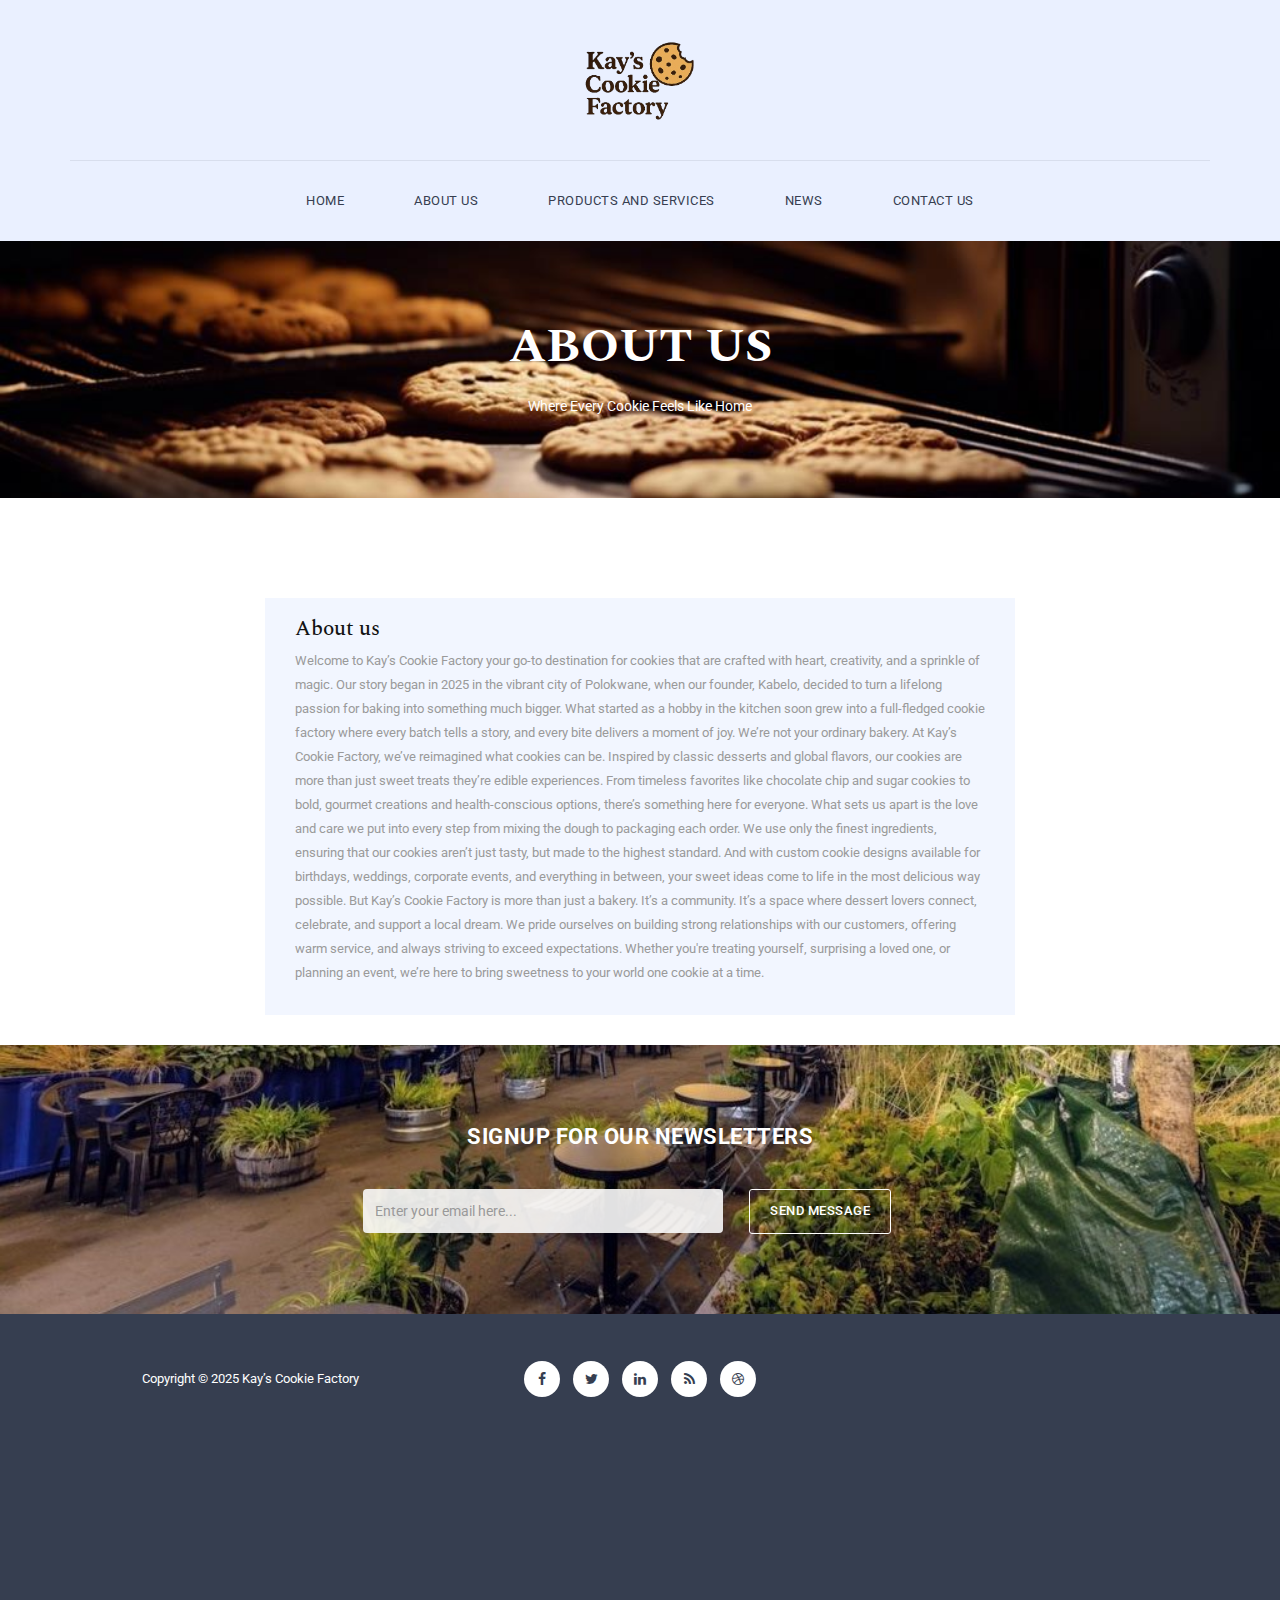
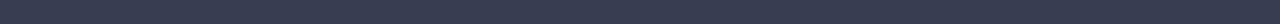
<file: blog.html>
<!DOCTYPE html>
<html>
    <head>
        <meta charset="utf-8">
        <meta http-equiv="X-UA-Compatible" content="IE=edge,chrome=1">

        <title>Kay's Cookie Factory - About uspage</title>
        <meta name="description" content="">
        <meta name="viewport" content="width=device-width, initial-scale=1">
        <link rel="icon" href="img/logo.png">

        <link rel="stylesheet" href="css/bootstrap.min.css">
        <link rel="stylesheet" href="css/bootstrap-theme.min.css">
        <link rel="stylesheet" href="css/fontAwesome.css">
        <link rel="stylesheet" href="css/hero-slider.css">
        <link rel="stylesheet" href="css/owl-carousel.css">
        <link rel="stylesheet" href="css/templatemo-style.css">

        <link href="https://fonts.googleapis.com/css?family=Spectral:200,200i,300,300i,400,400i,500,500i,600,600i,700,700i,800,800i" rel="stylesheet">
        <link href="https://fonts.googleapis.com/css?family=Roboto:100,300,400,500,700,900" rel="stylesheet">

        <script src="js/vendor/modernizr-2.8.3-respond-1.4.2.min.js"></script>
    </head>

<body>
    <div class="header">
        <div class="container">
            <a href="#" class="navbar-brand scroll-top"><img alt="" style="display: block;
  margin: auto;" src="img/logo.png" width="10%"></a>
            <nav class="navbar navbar-inverse" role="navigation">
                <div class="navbar-header">
                    <button type="button" id="nav-toggle" class="navbar-toggle" data-toggle="collapse" data-target="#main-nav">
                        <span class="sr-only">Toggle navigation</span>
                        <span class="icon-bar"></span>
                        <span class="icon-bar"></span>
                        <span class="icon-bar"></span>
                    </button>
                </div>
                <!--/.navbar-header-->
                <div id="main-nav" class="collapse navbar-collapse">
                    <ul class="nav navbar-nav">
                        <li><a href="index.html">Home</a></li>
                        <li><a href="blog.html">About Us</a></li>
                        <li><a href="menu.html">Products and services</a></li>
                        <li><a href="blog.html">News</a></li>
                        <li><a href="contact.html">Contact Us</a></li>
                    </ul>
                </div>
                <!--/.navbar-collapse-->
            </nav>
            <!--/.navbar-->
        </div>
        <!--/.container-->
    </div>
    <!--/.header-->



    <section class="page-heading">
        <div class="container">
            <div class="row">
                <div class="col-md-12">
                    <h1>About us</h1>
                    <p>Where Every Cookie Feels Like Home</p>
            </div>
        </div>
    </section>


    <section class="blog-page">
        <div class="container">
            <div class="row">
                <div class="col-md-8 col-md-offset-2">
                    <div class="blog-item">
                       
                        <div class="down-content">
                            <h4>About us</h4>
                            <p>Welcome to Kay’s Cookie Factory  your go-to destination for cookies that are crafted with heart, creativity, and a sprinkle of magic.

                                Our story began in 2025 in the vibrant city of Polokwane, when our founder, Kabelo, decided to turn a lifelong passion for baking into something much bigger. What started as a hobby in the kitchen soon grew into a full-fledged cookie factory where every batch tells a story, and every bite delivers a moment of joy.
                
                                We’re not your ordinary bakery. At Kay’s Cookie Factory, we’ve reimagined what cookies can be. Inspired by classic desserts and global flavors, our cookies are more than just sweet treats they’re edible experiences. From timeless favorites like chocolate chip and sugar cookies to bold, gourmet creations and health-conscious options, there’s something here for everyone.
                                
                                What sets us apart is the love and care we put into every step  from mixing the dough to packaging each order. We use only the finest ingredients, ensuring that our cookies aren’t just tasty, but made to the highest standard. And with custom cookie designs available for birthdays, weddings, corporate events, and everything in between, your sweet ideas come to life in the most delicious way possible.
                                
                                But Kay’s Cookie Factory is more than just a bakery. It’s a community. It’s a space where dessert lovers connect, celebrate, and support a local dream. We pride ourselves on building strong relationships with our customers, offering warm service, and always striving to exceed expectations.
                                
                                Whether you're treating yourself, surprising a loved one, or planning an event, we’re here to bring sweetness to your world  one cookie at a time.</p>
                           
                        </div>
                    </div>
                </div>
            </div>
        </div>
    </section>


    <section class="sign-up">
        <div class="container">
            <div class="row">
                <div class="col-md-12">
                    <div class="heading">
                        <h2>Signup for our newsletters</h2>
                    </div>
                </div>
            </div>
            <form id="contact" action="" method="get">
                <div class="row">
                    <div class="col-md-4 col-md-offset-3">
                        <fieldset>
                            <input name="email" type="text" class="form-control" id="email" placeholder="Enter your email here..." required="">
                        </fieldset>
                    </div>
                    <div class="col-md-2">
                        <fieldset>
                            <button type="submit" id="form-submit" class="btn">Send Message</button>
                        </fieldset>
                    </div>
                </div>
            </form>
        </div>
    </section>



    <footer>
        <div class="container">
            <div class="row">
                <div class="col-md-4">
                    <p>Copyright &copy; 2025 Kay’s Cookie Factory</p>
                </div>
                <div class="col-md-4">
                    <ul class="social-icons">
                        <li><a rel="nofollow" href=""><i class="fa fa-facebook"></i></a></li>
                        <li><a href="#"><i class="fa fa-twitter"></i></a></li>
                        <li><a href="#"><i class="fa fa-linkedin"></i></a></li>
                        <li><a href="#"><i class="fa fa-rss"></i></a></li>
                        <li><a href="#"><i class="fa fa-dribbble"></i></a></li>
                    </ul>
                </div>
                <div class="col-md-4">
                       <iframe src="https://docs.google.com/forms/d/e/1FAIpQLSct64QneLDU3y87Enqcw2jrSqnOJh7tBCk0doBxgH3IrqWo1Q/viewform?usp=sf_link" width="1000" height="250" frameborder="0" marginheight="0" marginwidth="0">Loading…</iframe>
        
                </div>
            </div>
        </div>
    </footer>


    <script src="https://ajax.googleapis.com/ajax/libs/jquery/1.11.2/jquery.min.js"></script>
    <script>window.jQuery || document.write('<script src="js/vendor/jquery-1.11.2.min.js"><\/script>')</script>

    <script src="js/vendor/bootstrap.min.js"></script>

    <script src="js/plugins.js"></script>
    <script src="js/main.js"></script>

    <script type="text/javascript">
    $(document).ready(function() {
        // navigation click actions 
        $('.scroll-link').on('click', function(event){
            event.preventDefault();
            var sectionID = $(this).attr("data-id");
            scrollToID('#' + sectionID, 750);
        });
        // scroll to top action
        $('.scroll-top').on('click', function(event) {
            event.preventDefault();
            $('html, body').animate({scrollTop:0}, 'slow');         
        });
        // mobile nav toggle
        $('#nav-toggle').on('click', function (event) {
            event.preventDefault();
            $('#main-nav').toggleClass("open");
        });
    });
    // scroll function
    function scrollToID(id, speed){
        var offSet = 0;
        var targetOffset = $(id).offset().top - offSet;
        var mainNav = $('#main-nav');
        $('html,body').animate({scrollTop:targetOffset}, speed);
        if (mainNav.hasClass("open")) {
            mainNav.css("height", "1px").removeClass("in").addClass("collapse");
            mainNav.removeClass("open");
        }
    }
    if (typeof console === "undefined") {
        console = {
            log: function() { }
        };
    }
    </script>
</body>
</html>
</file>
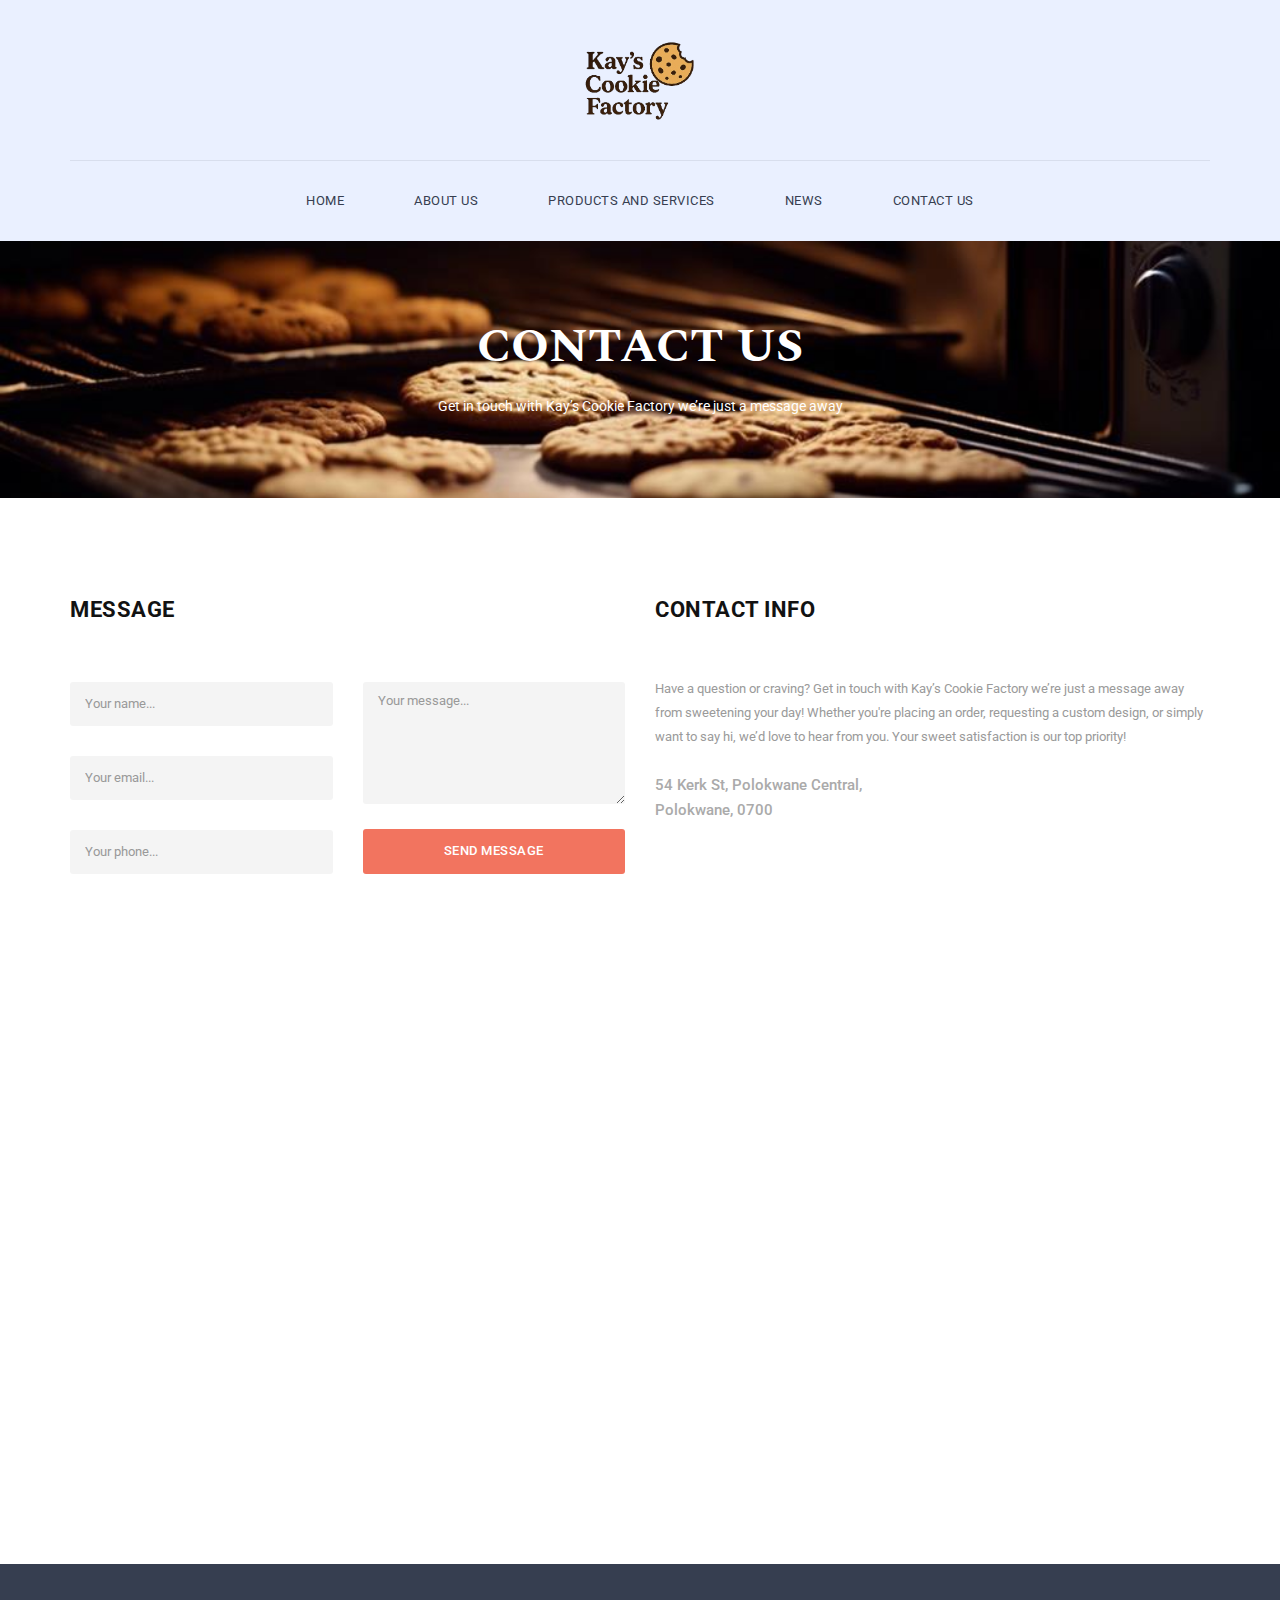
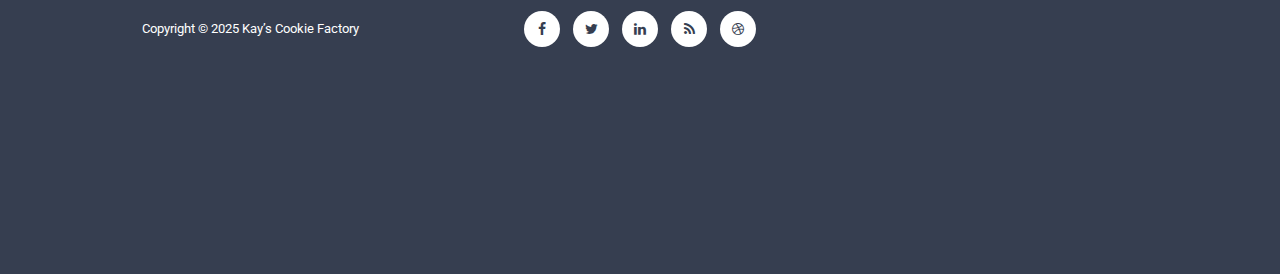
<file: contact.html>
<!DOCTYPE html>
<html>
    <head>
        <meta charset="utf-8">
        <meta http-equiv="X-UA-Compatible" content="IE=edge,chrome=1">

        <title>Kay’s Cookie Factory - Contact page</title>
        <meta name="description" content="">
        <meta name="viewport" content="width=device-width, initial-scale=1">
        <link rel="icon" href="img/logo.png">

        <link rel="stylesheet" href="css/bootstrap.min.css">
        <link rel="stylesheet" href="css/bootstrap-theme.min.css">
        <link rel="stylesheet" href="css/fontAwesome.css">
        <link rel="stylesheet" href="css/hero-slider.css">
        <link rel="stylesheet" href="css/owl-carousel.css">
        <link rel="stylesheet" href="css/templatemo-style.css">

        <link href="https://fonts.googleapis.com/css?family=Spectral:200,200i,300,300i,400,400i,500,500i,600,600i,700,700i,800,800i" rel="stylesheet">
        <link href="https://fonts.googleapis.com/css?family=Roboto:100,300,400,500,700,900" rel="stylesheet">

        <script src="js/vendor/modernizr-2.8.3-respond-1.4.2.min.js"></script>
    </head>

<body>
    <div class="header">
        <div class="container">
            <a href="#" class="navbar-brand scroll-top"><img alt="" style="display: block;
  margin: auto;" src="img/logo.png" width="10%"></a>
            <nav class="navbar navbar-inverse" role="navigation">
                <div class="navbar-header">
                    <button type="button" id="nav-toggle" class="navbar-toggle" data-toggle="collapse" data-target="#main-nav">
                        <span class="sr-only">Toggle navigation</span>
                        <span class="icon-bar"></span>
                        <span class="icon-bar"></span>
                        <span class="icon-bar"></span>
                    </button>
                </div>
                <!--/.navbar-header-->
                <div id="main-nav" class="collapse navbar-collapse">
                    <ul class="nav navbar-nav">
                        <li><a href="index.html">Home</a></li>
                        <li><a href="blog.html">About Us</a></li>
                        <li><a href="menu.html">Products and services</a></li>
                        <li><a href="blog.html">News</a></li>
                        <li><a href="contact.html">Contact Us</a></li>
                    </ul>
                </div>
                <!--/.navbar-collapse-->
            </nav>
            <!--/.navbar-->
        </div>
        <!--/.container-->
    </div>
    <!--/.header-->

    <section class="page-heading">
        <div class="container">
            <div class="row">
                <div class="col-md-12">
                    <h1>Contact Us</h1>
                    <p> Get in touch with Kay’s Cookie Factory we’re just a message away</p>
                </div>
            </div>
        </div>
    </section>



    <section class="contact-us">
        <div class="container">
            <div class="row">
                <div class="col-md-6">
                    <div class="section-heading">
                        <h2>Message</h2>
                    </div>
                    <form id="contact" action="" method="post">
                        <div class="row">
                            <div class="col-md-6">
                                <fieldset>
                                    <input name="name" type="text" class="form-control" id="name" placeholder="Your name..." required="">
                                </fieldset>
                                <fieldset>
                                    <input name="email" type="text" class="form-control" id="email" placeholder="Your email..." required="">
                                </fieldset>
                                <fieldset>
                                    <input name="phone" type="text" class="form-control" id="phone" placeholder="Your phone..." required="">
                                </fieldset>
                            </div>
                            <div class="col-md-6">
                                <fieldset>
                                    <textarea name="message" rows="6" class="form-control" id="message" placeholder="Your message..." required=""></textarea>
                                </fieldset>
                                <fieldset>
                                    <button type="submit" id="form-submit" class="btn">Send Message</button>
                                </fieldset>
                            </div>
                        </div>
                    </form>
                </div>
                <div class="col-md-6">
                    <div class="section-heading contact-info">
                        <h2>Contact Info</h2>
                        <p>Have a question or craving? Get in touch with Kay’s Cookie Factory we’re just a message away from sweetening your day! Whether you're placing an order, requesting a custom design, or simply want to say hi, we’d love to hear from you. Your sweet satisfaction is our top priority!<br><br><em>54 Kerk St, Polokwane Central, <br>Polokwane, 0700</em></p>
                    </div>
                </div>
            </div>
        </div>
    </section>



    <section class="map">
        <div class="container">
            <div class="row">
                <div class="col-md-12">
                    <div id="map">
                        <iframe  src="https://www.google.com/maps/embed?pb=!1m18!1m12!1m3!1d45212.53551011067!2d29.378190221679674!3d-23.91096299999998!2m3!1f0!2f0!3f0!3m2!1i1024!2i768!4f13.1!3m3!1m2!1s0x1ec6d827a6d3019f%3A0xac207bf46b6745c8!2sRosebank%20College%20Polokwane%20Campus!5e1!3m2!1sen!2sza!4v1750325057279!5m2!1sen!2sza" width="100%" height="500" frameborder="0" style="border:0" allowfullscreen></iframe>
                    </div>
                </div>
            </div>
        </div>
    </section>




    <footer>
        <div class="container">
            <div class="row">
                <div class="col-md-4">
                    <p>Copyright &copy; 2025 Kay’s Cookie Factory</p>
                </div>
                <div class="col-md-4">
                    <ul class="social-icons">
                        <li><a rel="nofollow" href=""><i class="fa fa-facebook"></i></a></li>
                        <li><a href="#"><i class="fa fa-twitter"></i></a></li>
                        <li><a href="#"><i class="fa fa-linkedin"></i></a></li>
                        <li><a href="#"><i class="fa fa-rss"></i></a></li>
                        <li><a href="#"><i class="fa fa-dribbble"></i></a></li>
                    </ul>
                </div>
                <div class="col-md-4">
                       <iframe src="https://docs.google.com/forms/d/e/1FAIpQLSct64QneLDU3y87Enqcw2jrSqnOJh7tBCk0doBxgH3IrqWo1Q/viewform?usp=sf_link" width="1000" height="250" frameborder="0" marginheight="0" marginwidth="0">Loading…</iframe>
        
                </div>
            </div>
        </div>
    </footer>


    <script src="https://ajax.googleapis.com/ajax/libs/jquery/1.11.2/jquery.min.js"></script>
    <script>window.jQuery || document.write('<script src="js/vendor/jquery-1.11.2.min.js"><\/script>')</script>

    <script src="js/vendor/bootstrap.min.js"></script>

    <script src="js/plugins.js"></script>
    <script src="js/main.js"></script>

    <script type="text/javascript">
    $(document).ready(function() {
        // navigation click actions 
        $('.scroll-link').on('click', function(event){
            event.preventDefault();
            var sectionID = $(this).attr("data-id");
            scrollToID('#' + sectionID, 750);
        });
        // scroll to top action
        $('.scroll-top').on('click', function(event) {
            event.preventDefault();
            $('html, body').animate({scrollTop:0}, 'slow');         
        });
        // mobile nav toggle
        $('#nav-toggle').on('click', function (event) {
            event.preventDefault();
            $('#main-nav').toggleClass("open");
        });
    });
    // scroll function
    function scrollToID(id, speed){
        var offSet = 0;
        var targetOffset = $(id).offset().top - offSet;
        var mainNav = $('#main-nav');
        $('html,body').animate({scrollTop:targetOffset}, speed);
        if (mainNav.hasClass("open")) {
            mainNav.css("height", "1px").removeClass("in").addClass("collapse");
            mainNav.removeClass("open");
        }
    }
    if (typeof console === "undefined") {
        console = {
            log: function() { }
        };
    }
    document.addEventListener("DOMContentLoaded", function () {
    const form = document.getElementById("contact");

    form.addEventListener("submit", function (e) {
     
        const name = document.getElementById("name").value.trim();
        const email = document.getElementById("email").value.trim();
        const phone = document.getElementById("phone").value.trim();
        const message = document.getElementById("message").value.trim();

     
        const emailPattern = /^[^\s@]+@[^\s@]+\.[^\s@]+$/;

  
        const phonePattern = /^[0-9]{10,10}$/;

     
        if (!name || !email || !phone || !message) {
            e.preventDefault();
            alert("Please fill in all fields.");
            return;
        }

        // Validate email format
        if (!emailPattern.test(email)) {
            e.preventDefault();
            alert("Please enter a valid email address.");
            return;
        }

        // Validate phone number format
        if (!phonePattern.test(phone)) {
            e.preventDefault();
            alert("Please enter a valid phone number (10 to 15 digits, numbers only).");
            return;
        }
    });
});
    </script>



</body>
</html>
</file>
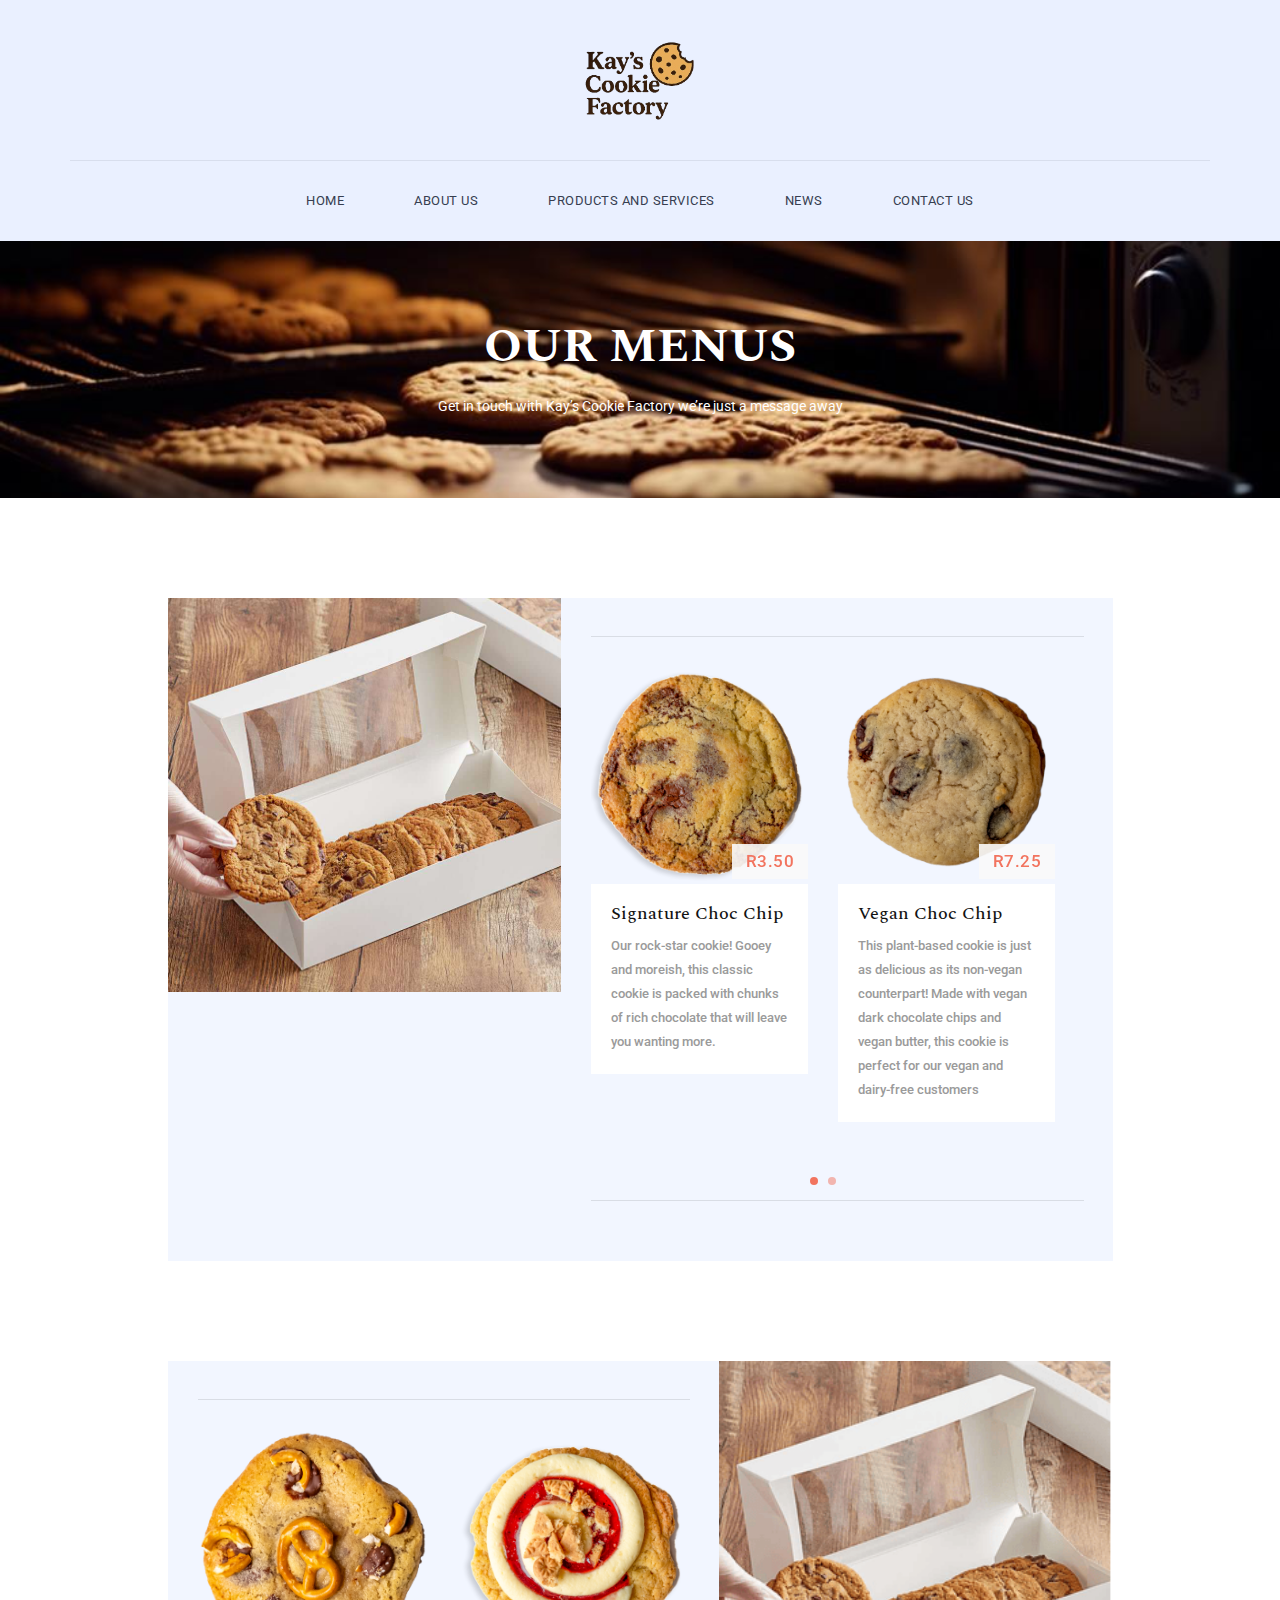
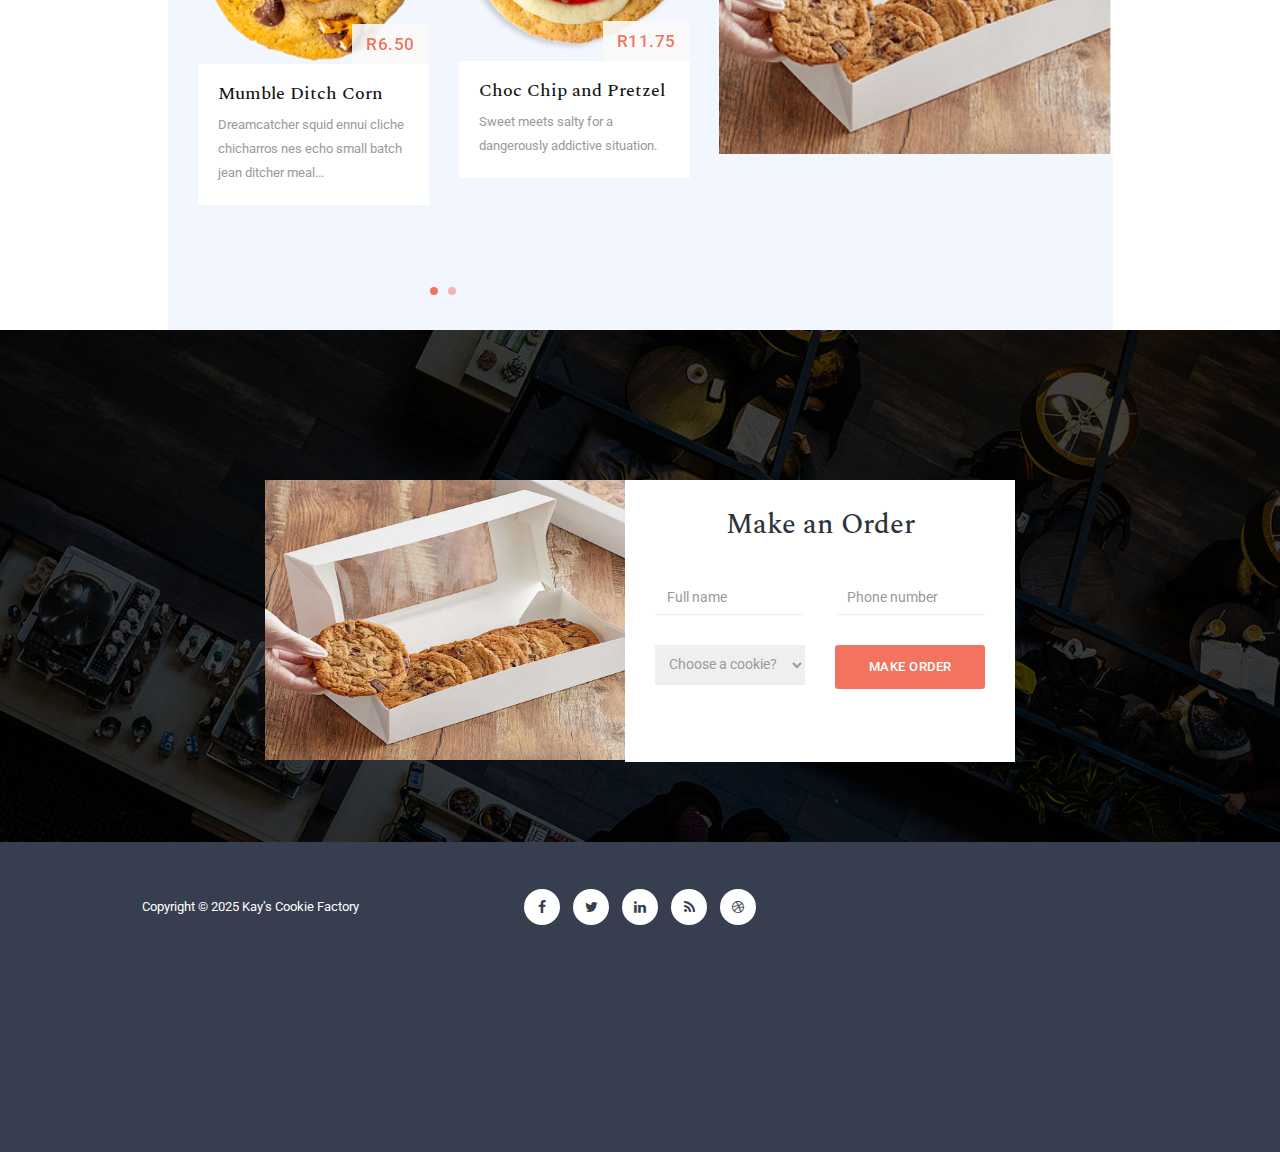
<file: menu.html>
<!DOCTYPE html>
<html>
    <head>
        <meta charset="utf-8">
        <meta http-equiv="X-UA-Compatible" content="IE=edge,chrome=1">

        <title>Kay's Cookie Factory- Our Menus</title>
        <meta name="description" content="">
        <meta name="viewport" content="width=device-width, initial-scale=1">
        <link rel="icon" href="img/logo.png">

        <link rel="stylesheet" href="css/bootstrap.min.css">
        <link rel="stylesheet" href="css/bootstrap-theme.min.css">
        <link rel="stylesheet" href="css/fontAwesome.css">
        <link rel="stylesheet" href="css/hero-slider.css">
        <link rel="stylesheet" href="css/owl-carousel.css">
        <link rel="stylesheet" href="css/templatemo-style.css">

        <link href="https://fonts.googleapis.com/css?family=Spectral:200,200i,300,300i,400,400i,500,500i,600,600i,700,700i,800,800i" rel="stylesheet">
        <link href="https://fonts.googleapis.com/css?family=Roboto:100,300,400,500,700,900" rel="stylesheet">

        <script src="js/vendor/modernizr-2.8.3-respond-1.4.2.min.js"></script>
    </head>

<body>
    <div class="header">
        <div class="container">
            <a href="#" class="navbar-brand scroll-top"><img alt="" style="display: block;
  margin: auto;" src="img/logo.png" width="10%"></a>
            <nav class="navbar navbar-inverse" role="navigation">
                <div class="navbar-header">
                    <button type="button" id="nav-toggle" class="navbar-toggle" data-toggle="collapse" data-target="#main-nav">
                        <span class="sr-only">Toggle navigation</span>
                        <span class="icon-bar"></span>
                        <span class="icon-bar"></span>
                        <span class="icon-bar"></span>
                    </button>
                </div>
                <!--/.navbar-header-->
                <div id="main-nav" class="collapse navbar-collapse">
                    <ul class="nav navbar-nav">
                        <li><a href="index.html">Home</a></li>
                        <li><a href="blog.html">About Us</a></li>
                        <li><a href="menu.html">Products and services</a></li>
                        <li><a href="blog.html">News</a></li>
                        <li><a href="contact.html">Contact Us</a></li>
                    </ul>
                </div>
                <!--/.navbar-collapse-->
            </nav>
            <!--/.navbar-->
        </div>
        <!--/.container-->
    </div>
    <!--/.header-->



    <section class="page-heading">
        <div class="container">
            <div class="row">
                <div class="col-md-12">
                    <h1>Our Menus</h1>
                    <p>Get in touch with Kay’s Cookie Factory we’re just a message away</p>
                </div>
            </div>
        </div>
    </section>



    <section class="breakfast-menu">
        <div class="container">
            <div class="row">
                <div class="col-md-10 col-md-offset-1">
                    <div class="breakfast-menu-content">
                        <div class="row">
                            <div class="col-md-5">
                                <div class="left-image">
                                    <img src="img/box.jpg" alt="Breakfast">
                                </div>
                            </div>
                            <div class="col-md-7">
                                <h2><h2>
                                <div id="owl-breakfast" class="owl-carousel owl-theme">
                                    <div class="item col-md-12">
                                        <div class="food-item">
                                            <img src="img/New Stock/1.png" alt="">
                                            <div class="price">R3.50</div>
                                            <div class="text-content">
                                                <h4>Signature Choc Chip</h4>
                                                <p>Our rock-star cookie! Gooey and moreish, this classic cookie is packed with chunks of rich chocolate that will leave you wanting more.</p>
                                            </div>
                                        </div>
                                    </div>
                                    <div class="item col-md-12">
                                        <div class="food-item">
                                            <img src="img/New Stock/2.png" alt="">
                                            <div class="price">R7.25</div>
                                            <div class="text-content">
                                                <h4>Vegan Choc Chip</h4>
                                                <p>This plant-based cookie is just as delicious as its non-vegan counterpart! Made with vegan dark chocolate chips and vegan butter, this cookie is perfect for our vegan and dairy-free customers</p>
                                            </div>
                                        </div>
                                    </div>
                                    <div class="item col-md-12">
                                        <div class="food-item">
                                            <img src="img/New Stock/3.png" alt="">
                                            <div class="price">R11.50</div>
                                            <div class="text-content">
                                                <h4>Sweetie PIE</h4>
                                                <p>Our Sweetie Pie cookie is a soft sugar cookie topped with fluffy meringue and dipped in smooth, rich chocolate – the ultimate sweetie pie treat.</p>
                                            </div>
                                        </div>
                                    </div>
                                </div>
                            </div>
                        </div>
                    </div>
                </div>
            </div>
        </div>
    </section>



    <section class="lunch-menu">
        <div class="container">
            <div class="row">
                <div class="col-md-10 col-md-offset-1">
                    <div class="lunch-menu-content">
                        <div class="row">
                            <div class="col-md-7">
                                <h2></h2>
                                <div id="owl-lunch" class="owl-carousel owl-theme">
                                    <div class="item col-md-12">
                                        <div class="food-item">
                                            <img src="img/New Stock/4.png" alt="">
                                            <div class="price">R6.50</div>
                                            <div class="text-content">
                                                <h4>Mumble Ditch Corn</h4>
                                                <p>Dreamcatcher squid ennui cliche chicharros nes echo  small batch jean ditcher meal...</p>
                                            </div>
                                        </div>
                                    </div>
                                    <div class="item col-md-12">
                                        <div class="food-item">
                                            <img src="img/New Stock/5.png" alt="">
                                            <div class="price">R11.75</div>
                                            <div class="text-content">
                                                <h4>Choc Chip and Pretzel</h4>
                                                <p>Sweet meets salty for a dangerously addictive situation.</p>
                                            </div>
                                        </div>
                                    </div>
                                    <div class="item col-md-12">
                                        <div class="food-item">
                                            <img src="img/New Stock/6.png" alt="">
                                            <div class="price">R16.50</div>
                                            <div class="text-content">
                                                <h4>Strawberry Cheesecake</h4>
                                                <p>The perfect balance of tangy cream cheese and sweet strawberries. The perfect balance of tart strawberries and sweet cheesecake.</p>
                                            </div>
                                        </div>
                                    </div>
                                </div>
                            </div>
                            <div class="col-md-5">
                                <div class="left-image">
                                    <img src="img/box.png" alt="">
                                </div>
                            </div>
                        </div>
                    </div>
                </div>
            </div>
        </div>
    </section>



    <section id="book-table">
        <div class="container">
            <div class="row">
                <div class="col-md-12">
                    <div class="heading">
                        <h2></h2>
                    </div>
                </div>
                <div class="col-md-4 col-md-offset-2 col-sm-12">
                    <div class="left-image">
                        <img src="img/box.jpg" height="280px" alt="" >
                    </div>
                </div>
                <div class="col-md-4 col-sm-12">
                    <div class="right-info">
                        <h4>Make an Order</h4>
                        <form id="form-submit" action="" method="get">
                            <div class="row">
                             
                                <div class="col-md-6">
                                    <fieldset>
                                        <input name="name" type="name" class="form-control" id="name" placeholder="Full name" required="">
                                    </fieldset> 
                                </div>
                            
                              
                                <div class="col-md-6">
                                    <fieldset>
                                        <input name="phone" type="phone" class="form-control" id="phone" placeholder="Phone number" required="">
                                    </fieldset>
                                </div>
                                <div class="col-md-6">
                                    <fieldset>
                                        <select required class="person" name='persons' onchange='this.form.()'>
                                            <option value="">Choose a cookie?</option>
                                            <option value="1-Person">Signature Choc Chip</option>
                                            <option value="2-Persons">Vegan Choc Chip</option>
                                            <option value="3-Persons">Sweetie PIE</option>
                                            <option value="4-Persons">Choc Chip and Pretzel</option>
                                            <option value="5-Persons">Strawberry Cheesecake</option>
                                            <option value="6-Persons">Raspberry Cream Pie</option>
                                            <option value="6-Persons">Other</option>
                                        </select>
                                    </fieldset>
                                </div>
                                <div class="col-md-6">
                                    <fieldset>
                                        <button type="submit" id="form-submit" class="btn">Make Order</button>
                                    </fieldset>
                                </div>
                            </div>
                        </form>
                    </div>
                </div>
            </div>
        </div>
    </section>



    <footer>
        <div class="container">
            <div class="row">
                <div class="col-md-4">
                    <p>Copyright &copy; 2025 Kay’s Cookie Factory</p>
                </div>
                <div class="col-md-4">
                    <ul class="social-icons">
                        <li><a rel="nofollow" href=""><i class="fa fa-facebook"></i></a></li>
                        <li><a href="#"><i class="fa fa-twitter"></i></a></li>
                        <li><a href="#"><i class="fa fa-linkedin"></i></a></li>
                        <li><a href="#"><i class="fa fa-rss"></i></a></li>
                        <li><a href="#"><i class="fa fa-dribbble"></i></a></li>
                    </ul>
                </div>
                <div class="col-md-4">
                       <iframe src="https://docs.google.com/forms/d/e/1FAIpQLSct64QneLDU3y87Enqcw2jrSqnOJh7tBCk0doBxgH3IrqWo1Q/viewform?usp=sf_link" width="1000" height="250" frameborder="0" marginheight="0" marginwidth="0">Loading…</iframe>
        
                </div>
            </div>
        </div>
    </footer>


    <script src="https://ajax.googleapis.com/ajax/libs/jquery/1.11.2/jquery.min.js"></script>
    <script>window.jQuery || document.write('<script src="js/vendor/jquery-1.11.2.min.js"><\/script>')</script>

    <script src="js/vendor/bootstrap.min.js"></script>

    <script src="js/plugins.js"></script>
    <script src="js/main.js"></script>

<!--    <script src="http://ajax.googleapis.com/ajax/libs/jquery/1.10.2/jquery.min.js" type="text/javascript"></script>	-->
    <script type="text/javascript">
    $(document).ready(function() {
        // navigation click actions 
        $('.scroll-link').on('click', function(event){
            event.preventDefault();
            var sectionID = $(this).attr("data-id");
            scrollToID('#' + sectionID, 750);
        });
        // scroll to top action
        $('.scroll-top').on('click', function(event) {
            event.preventDefault();
            $('html, body').animate({scrollTop:0}, 'slow');         
        });
        // mobile nav toggle
        $('#nav-toggle').on('click', function (event) {
            event.preventDefault();
            $('#main-nav').toggleClass("open");
        });
    });
    // scroll function
    function scrollToID(id, speed){
        var offSet = 0;
        var targetOffset = $(id).offset().top - offSet;
        var mainNav = $('#main-nav');
        $('html,body').animate({scrollTop:targetOffset}, speed);
        if (mainNav.hasClass("open")) {
            mainNav.css("height", "1px").removeClass("in").addClass("collapse");
            mainNav.removeClass("open");
        }
    }
    if (typeof console === "undefined") {
        console = {
            log: function() { }
        };
    }
    </script>
</body>
</html>
</file>
<file: css/hero-slider.css>
/* -------------------------------- 

Primary style

-------------------------------- */
*, *::after, *::before {
  -webkit-box-sizing: border-box;
  -moz-box-sizing: border-box;
  box-sizing: border-box;
}

html {
  font-size: 62.5%;
}

body {
  font-family: "Open Sans", sans-serif;
  color: #2c343b;
  background-color: #f2f2f2;
}

a {
  color: #d44457;
  text-decoration: none;
}

img {
  max-width: 100%;
}

/* -------------------------------- 

Main Components 

-------------------------------- */
.cd-header {
  position: absolute;
  z-index: 2;
  top: 0;
  left: 0;
  width: 100%;
  height: 50px;
  background-color: #21272c;
  -webkit-font-smoothing: antialiased;
  -moz-osx-font-smoothing: grayscale;
}
@media only screen and (min-width: 768px) {
  .cd-header {
    height: 70px;
    background-color: transparent;
  }
}

#cd-logo {
  float: left;
  margin: 13px 0 0 5%;
}
#cd-logo img {
  display: block;
}
@media only screen and (min-width: 768px) {
  #cd-logo {
    margin: 23px 0 0 5%;
  }
}

.cd-primary-nav {
  /* mobile first - navigation hidden by default, triggered by tap/click on navigation icon */
  float: right;
  margin-right: 5%;
  width: 44px;
  height: 100%;
}
.cd-primary-nav ul {
  position: absolute;
  top: 0;
  left: 0;
  width: 100%;
  -webkit-transform: translateY(-100%);
  -moz-transform: translateY(-100%);
  -ms-transform: translateY(-100%);
  -o-transform: translateY(-100%);
  transform: translateY(-100%);
}
.cd-primary-nav ul.is-visible {
  box-shadow: 0 3px 8px rgba(0, 0, 0, 0.2);
  -webkit-transform: translateY(50px);
  -moz-transform: translateY(50px);
  -ms-transform: translateY(50px);
  -o-transform: translateY(50px);
  transform: translateY(50px);
}
.cd-primary-nav a {
  display: block;
  height: 50px;
  line-height: 50px;
  padding-left: 5%;
  background: #21272c;
  border-top: 1px solid #333c44;
  color: #ffffff;
}
@media only screen and (min-width: 768px) {
  .cd-primary-nav {
    /* reset navigation values */
    width: auto;
    height: auto;
    background: none;
  }
  .cd-primary-nav ul {
    position: static;
    width: auto;
    -webkit-transform: translateY(0);
    -moz-transform: translateY(0);
    -ms-transform: translateY(0);
    -o-transform: translateY(0);
    transform: translateY(0);
    line-height: 70px;
  }
  .cd-primary-nav ul.is-visible {
    -webkit-transform: translateY(0);
    -moz-transform: translateY(0);
    -ms-transform: translateY(0);
    -o-transform: translateY(0);
    transform: translateY(0);
  }
  .cd-primary-nav li {
    display: inline-block;
    margin-left: 1em;
  }
  .cd-primary-nav a {
    display: inline-block;
    height: auto;
    font-weight: 600;
    line-height: normal;
    background: transparent;
    padding: .6em 1em;
    border-top: none;
  }
}

/* -------------------------------- 

Slider

-------------------------------- */
.cd-hero {
  position: relative;
  -webkit-font-smoothing: antialiased;
  -moz-osx-font-smoothing: grayscale;
}

.cd-hero-slider {
  position: relative;
  height: 360px;
  overflow: hidden;
}
.cd-hero-slider li {
  position: absolute;
  top: 0;
  left: 0;
  width: 100%;
  height: 100%;
  -webkit-transform: translateX(100%);
  -moz-transform: translateX(100%);
  -ms-transform: translateX(100%);
  -o-transform: translateX(100%);
  transform: translateX(100%);
}
.cd-hero-slider li.selected {
  /* this is the visible slide */
  position: relative;
  -webkit-transform: translateX(0);
  -moz-transform: translateX(0);
  -ms-transform: translateX(0);
  -o-transform: translateX(0);
  transform: translateX(0);
}
.cd-hero-slider li.move-left {
  /* slide hidden on the left */
  -webkit-transform: translateX(-100%);
  -moz-transform: translateX(-100%);
  -ms-transform: translateX(-100%);
  -o-transform: translateX(-100%);
  transform: translateX(-100%);
}
.cd-hero-slider li.is-moving, .cd-hero-slider li.selected {
  /* the is-moving class is assigned to the slide which is moving outside the viewport */
  -webkit-transition: -webkit-transform 0.5s;
  -moz-transition: -moz-transform 0.5s;
  transition: transform 0.5s;
}
@media only screen and (min-width: 768px) {
  .cd-hero-slider {
    height: 500px;
  }
}
@media only screen and (min-width: 1170px) {
  .cd-hero-slider {
    height: 680px;
  }
}

/* -------------------------------- 

Single slide style

-------------------------------- */
.cd-hero-slider li {
  background-position: center center;
  background-size: cover;
  background-repeat: no-repeat;
}
.cd-hero-slider li:first-of-type {
  background-image: url(../img/slide_01.jpg);
}
.cd-hero-slider li:nth-of-type(2) {
  background-image: url(../img/slide_02.jpg);
}
.cd-hero-slider li:nth-of-type(3) {
  background-image: url(../img/slide_03.jpg);
}
.cd-hero-slider .cd-full-width,
.cd-hero-slider .cd-half-width {
  position: absolute;
  width: 100%;
  height: 100%;
  z-index: 1;
  left: 0;
  top: 0;
  /* this padding is used to align the text */
  padding-top: 150px;
  text-align: center;
  /* Force Hardware Acceleration in WebKit */
  -webkit-backface-visibility: hidden;
  backface-visibility: hidden;
  -webkit-transform: translateZ(0);
  -moz-transform: translateZ(0);
  -ms-transform: translateZ(0);
  -o-transform: translateZ(0);
  transform: translateZ(0);
}
.cd-hero-slider .cd-img-container {
  /* hide image on mobile device */
  display: none;
}
.cd-hero-slider .cd-img-container img {
  position: absolute;
  left: 50%;
  top: 50%;
  bottom: auto;
  right: auto;
  -webkit-transform: translateX(-50%) translateY(-50%);
  -moz-transform: translateX(-50%) translateY(-50%);
  -ms-transform: translateX(-50%) translateY(-50%);
  -o-transform: translateX(-50%) translateY(-50%);
  transform: translateX(-50%) translateY(-50%);
}
.cd-hero-slider .cd-bg-video-wrapper {
  /* hide video on mobile device */
  display: none;
  position: absolute;
  top: 0;
  left: 0;
  width: 100%;
  height: 100%;
  overflow: hidden;
}
.cd-hero-slider .cd-bg-video-wrapper video {
  /* you won't see this element in the html, but it will be injected using js */
  display: block;
  min-height: 100%;
  min-width: 100%;
  max-width: none;
  height: auto;
  width: auto;
  position: absolute;
  left: 50%;
  top: 50%;
  bottom: auto;
  right: auto;
  -webkit-transform: translateX(-50%) translateY(-50%);
  -moz-transform: translateX(-50%) translateY(-50%);
  -ms-transform: translateX(-50%) translateY(-50%);
  -o-transform: translateX(-50%) translateY(-50%);
  transform: translateX(-50%) translateY(-50%);
}
.cd-hero-slider h2, .cd-hero-slider p {
  text-shadow: 0 1px 3px rgba(0, 0, 0, 0.1);
  line-height: 1.2;
  margin: 0 auto 14px;
  color: #ffffff;
  width: 90%;
  max-width: 400px;
}
.cd-hero-slider h2 {
  font-size: 2.4rem;
}
.cd-hero-slider p {
  font-size: 1.4rem;
  line-height: 1.4;
}
.cd-hero-slider .cd-btn {
  display: inline-block;
  padding: 1.2em 1.4em;
  margin-top: .8em;
  background-color: rgba(212, 68, 87, 0.9);
  font-size: 1.3rem;
  font-weight: 700;
  letter-spacing: 1px;
  color: #ffffff;
  text-transform: uppercase;
  box-shadow: 0 3px 6px rgba(0, 0, 0, 0.1);
  -webkit-transition: background-color 0.2s;
  -moz-transition: background-color 0.2s;
  transition: background-color 0.2s;
}
.cd-hero-slider .cd-btn.secondary {
  background-color: rgba(22, 26, 30, 0.8);
}
.cd-hero-slider .cd-btn:nth-of-type(2) {
  margin-left: 1em;
}
.no-touch .cd-hero-slider .cd-btn:hover {
  background-color: #d44457;
}
.no-touch .cd-hero-slider .cd-btn.secondary:hover {
  background-color: #161a1e;
}
@media only screen and (min-width: 768px) {
  .cd-hero-slider .cd-full-width,
  .cd-hero-slider .cd-half-width {
    padding-top: 200px;
  }
  .cd-hero-slider .cd-bg-video-wrapper {
    display: block;
  }
  .cd-hero-slider .cd-half-width {
    width: 45%;
  }
  .cd-hero-slider .cd-half-width:first-of-type {
    left: 5%;
  }
  .cd-hero-slider .cd-half-width:nth-of-type(2) {
    right: 5%;
    left: auto;
  }
  .cd-hero-slider .cd-img-container {
    display: block;
  }
  .cd-hero-slider h2, .cd-hero-slider p {
    max-width: 520px;
  }
  .cd-hero-slider h2 {
    font-size: 2.4em;
    font-weight: 300;
  }
  .cd-hero-slider .cd-btn {
    font-size: 1.4rem;
  }
}
@media only screen and (min-width: 1170px) {
  .cd-hero-slider .cd-full-width,
  .cd-hero-slider .cd-half-width {
    padding-top: 250px;
  }
  .cd-hero-slider h2, .cd-hero-slider p {
    margin-bottom: 20px;
  }
  .cd-hero-slider h2 {
    font-size: 3.2em;
  }
  .cd-hero-slider p {
    font-size: 1.6rem;
  }
}

/* -------------------------------- 

Single slide animation

-------------------------------- */
@media only screen and (min-width: 768px) {
  .cd-hero-slider .cd-half-width {
    opacity: 0;
    -webkit-transform: translateX(40px);
    -moz-transform: translateX(40px);
    -ms-transform: translateX(40px);
    -o-transform: translateX(40px);
    transform: translateX(40px);
  }
  .cd-hero-slider .move-left .cd-half-width {
    -webkit-transform: translateX(-40px);
    -moz-transform: translateX(-40px);
    -ms-transform: translateX(-40px);
    -o-transform: translateX(-40px);
    transform: translateX(-40px);
  }
  .cd-hero-slider .selected .cd-half-width {
    /* this is the visible slide */
    opacity: 1;
    -webkit-transform: translateX(0);
    -moz-transform: translateX(0);
    -ms-transform: translateX(0);
    -o-transform: translateX(0);
    transform: translateX(0);
  }
  .cd-hero-slider .is-moving .cd-half-width {
    /* this is the slide moving outside the viewport 
    wait for the end of the transition on the <li> parent before set opacity to 0 and translate to 40px/-40px */
    -webkit-transition: opacity 0s 0.5s, -webkit-transform 0s 0.5s;
    -moz-transition: opacity 0s 0.5s, -moz-transform 0s 0.5s;
    transition: opacity 0s 0.5s, transform 0s 0.5s;
  }
  .cd-hero-slider li.selected.from-left .cd-half-width:nth-of-type(2),
  .cd-hero-slider li.selected.from-right .cd-half-width:first-of-type {
    /* this is the selected slide - different animation if it's entering from left or right */
    -webkit-transition: opacity 0.4s 0.2s, -webkit-transform 0.5s 0.2s;
    -moz-transition: opacity 0.4s 0.2s, -moz-transform 0.5s 0.2s;
    transition: opacity 0.4s 0.2s, transform 0.5s 0.2s;
  }
  .cd-hero-slider li.selected.from-left .cd-half-width:first-of-type,
  .cd-hero-slider li.selected.from-right .cd-half-width:nth-of-type(2) {
    /* this is the selected slide - different animation if it's entering from left or right */
    -webkit-transition: opacity 0.4s 0.4s, -webkit-transform 0.5s 0.4s;
    -moz-transition: opacity 0.4s 0.4s, -moz-transform 0.5s 0.4s;
    transition: opacity 0.4s 0.4s, transform 0.5s 0.4s;
  }
  .cd-hero-slider .cd-full-width h2,
  .cd-hero-slider .cd-full-width p,
  .cd-hero-slider .cd-full-width .cd-btn {
    opacity: 0;
    -webkit-transform: translateX(100px);
    -moz-transform: translateX(100px);
    -ms-transform: translateX(100px);
    -o-transform: translateX(100px);
    transform: translateX(100px);
  }
  .cd-hero-slider .move-left .cd-full-width h2,
  .cd-hero-slider .move-left .cd-full-width p,
  .cd-hero-slider .move-left .cd-full-width .cd-btn {
    opacity: 0;
    -webkit-transform: translateX(-100px);
    -moz-transform: translateX(-100px);
    -ms-transform: translateX(-100px);
    -o-transform: translateX(-100px);
    transform: translateX(-100px);
  }
  .cd-hero-slider .selected .cd-full-width h2,
  .cd-hero-slider .selected .cd-full-width p,
  .cd-hero-slider .selected .cd-full-width .cd-btn {
    /* this is the visible slide */
    opacity: 1;
    -webkit-transform: translateX(0);
    -moz-transform: translateX(0);
    -ms-transform: translateX(0);
    -o-transform: translateX(0);
    transform: translateX(0);
  }
  .cd-hero-slider li.is-moving .cd-full-width h2,
  .cd-hero-slider li.is-moving .cd-full-width p,
  .cd-hero-slider li.is-moving .cd-full-width .cd-btn {
    /* this is the slide moving outside the viewport 
    wait for the end of the transition on the li parent before set opacity to 0 and translate to 100px/-100px */
    -webkit-transition: opacity 0s 0.5s, -webkit-transform 0s 0.5s;
    -moz-transition: opacity 0s 0.5s, -moz-transform 0s 0.5s;
    transition: opacity 0s 0.5s, transform 0s 0.5s;
  }
  .cd-hero-slider li.selected h2 {
    -webkit-transition: opacity 0.4s 0.2s, -webkit-transform 0.5s 0.2s;
    -moz-transition: opacity 0.4s 0.2s, -moz-transform 0.5s 0.2s;
    transition: opacity 0.4s 0.2s, transform 0.5s 0.2s;
  }
  .cd-hero-slider li.selected p {
    -webkit-transition: opacity 0.4s 0.3s, -webkit-transform 0.5s 0.3s;
    -moz-transition: opacity 0.4s 0.3s, -moz-transform 0.5s 0.3s;
    transition: opacity 0.4s 0.3s, transform 0.5s 0.3s;
  }
  .cd-hero-slider li.selected .cd-btn {
    -webkit-transition: opacity 0.4s 0.4s, -webkit-transform 0.5s 0.4s, background-color 0.2s 0s;
    -moz-transition: opacity 0.4s 0.4s, -moz-transform 0.5s 0.4s, background-color 0.2s 0s;
    transition: opacity 0.4s 0.4s, transform 0.5s 0.4s, background-color 0.2s 0s;
  }
}
/* -------------------------------- 

Slider navigation

-------------------------------- */
.cd-slider-nav {
  display: none;
  position: absolute;
  width: 100%;
  bottom: 0;
  z-index: 2;
  text-align: center;
  height: 55px;
  background-color: rgba(0, 1, 1, 0.5);
}
.cd-slider-nav nav, .cd-slider-nav ul, .cd-slider-nav li, .cd-slider-nav a {
  height: 100%;
}
.cd-slider-nav nav {
  display: inline-block;
  position: relative;
}
.cd-slider-nav .cd-marker {
  position: absolute;
  bottom: 0;
  left: 0;
  width: 60px;
  height: 100%;
  color: #d44457;
  background-color: #ffffff;
  box-shadow: inset 0 2px 0 currentColor;
  -webkit-transition: -webkit-transform 0.2s, box-shadow 0.2s;
  -moz-transition: -moz-transform 0.2s, box-shadow 0.2s;
  transition: transform 0.2s, box-shadow 0.2s;
}
.cd-slider-nav .cd-marker.item-2 {
  -webkit-transform: translateX(100%);
  -moz-transform: translateX(100%);
  -ms-transform: translateX(100%);
  -o-transform: translateX(100%);
  transform: translateX(100%);
}
.cd-slider-nav .cd-marker.item-3 {
  -webkit-transform: translateX(200%);
  -moz-transform: translateX(200%);
  -ms-transform: translateX(200%);
  -o-transform: translateX(200%);
  transform: translateX(200%);
}
.cd-slider-nav .cd-marker.item-4 {
  -webkit-transform: translateX(300%);
  -moz-transform: translateX(300%);
  -ms-transform: translateX(300%);
  -o-transform: translateX(300%);
  transform: translateX(300%);
}
.cd-slider-nav .cd-marker.item-5 {
  -webkit-transform: translateX(400%);
  -moz-transform: translateX(400%);
  -ms-transform: translateX(400%);
  -o-transform: translateX(400%);
  transform: translateX(400%);
}
.cd-slider-nav ul::after {
  clear: both;
  content: "";
  display: table;
}
.cd-slider-nav li {
  display: inline-block;
  width: 60px;
  float: left;
}
.cd-slider-nav li.selected a {
  color: #2c343b;
}
.no-touch .cd-slider-nav li.selected a:hover {
  background-color: transparent;
}
.cd-slider-nav a {
  display: block;
  position: relative;
  padding-top: 35px;
  font-size: 1rem;
  font-weight: 700;
  color: #a8b4be;
  -webkit-transition: background-color 0.2s;
  -moz-transition: background-color 0.2s;
  transition: background-color 0.2s;
}
.cd-slider-nav a::before {
  content: '';
  position: absolute;
  width: 24px;
  height: 24px;
  top: 8px;
  left: 50%;
  right: auto;
  -webkit-transform: translateX(-50%);
  -moz-transform: translateX(-50%);
  -ms-transform: translateX(-50%);
  -o-transform: translateX(-50%);
  transform: translateX(-50%);
}
.no-touch .cd-slider-nav a:hover {
  background-color: rgba(0, 1, 1, 0.5);
}
.cd-slider-nav li:first-of-type a::before {
  background-position: 0 0;
}
.cd-slider-nav li.selected:first-of-type a::before {
  background-position: 0 -24px;
}
.cd-slider-nav li:nth-of-type(2) a::before {
  background-position: -24px 0;
}
.cd-slider-nav li.selected:nth-of-type(2) a::before {
  background-position: -24px -24px;
}
.cd-slider-nav li:nth-of-type(3) a::before {
  background-position: -48px 0;
}
.cd-slider-nav li.selected:nth-of-type(3) a::before {
  background-position: -48px -24px;
}
.cd-slider-nav li:nth-of-type(4) a::before {
  background-position: -72px 0;
}
.cd-slider-nav li.selected:nth-of-type(4) a::before {
  background-position: -72px -24px;
}
.cd-slider-nav li:nth-of-type(5) a::before {
  background-position: -96px 0;
}
.cd-slider-nav li.selected:nth-of-type(5) a::before {
  background-position: -96px -24px;
}
@media only screen and (min-width: 768px) {
  .cd-slider-nav {
    height: 80px;
  }
  .cd-slider-nav .cd-marker,
  .cd-slider-nav li {
    width: 95px;
  }
  .cd-slider-nav a {
    padding-top: 48px;
    font-size: 1.1rem;
    text-transform: uppercase;
  }
  .cd-slider-nav a::before {
    top: 18px;
  }
}

/* -------------------------------- 

Main content

-------------------------------- */
.cd-main-content {
  width: 90%;
  max-width: 768px;
  margin: 0 auto;
  padding: 2em 0;
}
.cd-main-content p {
  font-size: 1.4rem;
  line-height: 1.8;
  color: #999999;
  margin: 2em 0;
}
@media only screen and (min-width: 1170px) {
  .cd-main-content {
    padding: 3em 0;
  }
  .cd-main-content p {
    font-size: 1.6rem;
  }
}

/* -------------------------------- 

Javascript disabled

-------------------------------- */
.no-js .cd-hero-slider li {
  display: none;
}
.no-js .cd-hero-slider li.selected {
  display: block;
}

.no-js .cd-slider-nav {
  display: none;
}
</file>
<file: css/owl-carousel.css>
/* 
 *  Core Owl Carousel CSS File
 *  v1.3.3
 */

/* clearfix */
.owl-carousel .owl-wrapper:after {
  content: ".";
  display: block;
  clear: both;
  visibility: hidden;
  line-height: 0;
  height: 0;
}
/* display none until init */
.owl-carousel{
  display: none;
  position: relative;
  width: 100%;
  -ms-touch-action: pan-y;
}
.owl-carousel .owl-wrapper{
  display: none;
  position: relative;
  -webkit-transform: translate3d(0px, 0px, 0px);
}
.owl-carousel .owl-wrapper-outer{
  overflow: hidden;
  position: relative;
  width: 100%;
}
.owl-carousel .owl-wrapper-outer.autoHeight{
  -webkit-transition: height 500ms ease-in-out;
  -moz-transition: height 500ms ease-in-out;
  -ms-transition: height 500ms ease-in-out;
  -o-transition: height 500ms ease-in-out;
  transition: height 500ms ease-in-out;
}
  
.owl-carousel .owl-item{
  float: left;
}

.owl-controls {
  @media (max-width: @screen-sm-max) {
    top: -120px;
  }
  top: -200px;
  width: 100%;
  text-align: center;
  display: inline-block;
}

.owl-controls a {
  color: #336699;
}

.owl-controls a:hover {
  color: #336699;
}

.owl-controls .bg-prev {
  position: absolute;
  z-index: 1;
  width: 50px;
  height: 50px;
  z-index:10; 
  background:#fff; 
  border: 1px solid #336699;
  -webkit-transform: rotate(45deg);
  -moz-transform: rotate(45deg);
  -ms-transform: rotate(45deg);
  -o-transform: rotate(45deg);
  transform: rotate(45deg);
}

.owl-controls .bg-prev:before{
  content:""; 
  display:block; 
  position:absolute; 
  z-index:-1; 
  top:3px; 
  left:3px; 
  right:3px; 
  bottom:3px; 
  border:2px solid #336699
}

.owl-controls .prev {
  left: 15px;
  z-index: 11;
  position: absolute; 
  width: 50px;
  height: 50px;
  line-height: 32px;
}

.owl-controls .prev.active {
  background-image: none;
  outline: 0;
  -webkit-box-shadow: none;
          box-shadow: none;
}

.owl-controls .prev:active {
  background-image: none;
  outline: 0;
  -webkit-box-shadow: none;
          box-shadow: none;
}

.owl-controls .bg-next {
  position: absolute;
  float: right;
  z-index: 1;
  width: 50px;
  height: 50px;
  position:relative; 
  z-index:10; 
  background:#fff; 
  border: 1px solid #336699;
  -webkit-transform: rotate(45deg);
  -moz-transform: rotate(45deg);
  -ms-transform: rotate(45deg);
  -o-transform: rotate(45deg);
  transform: rotate(45deg);
}

.owl-controls .bg-next:before{
  content:""; 
  display:block; 
  position:absolute; 
  z-index:-1; 
  top:3px; 
  left:3px; 
  right:3px; 
  bottom:3px; 
  border:2px solid #336699
}

.owl-controls .next {
  right: 15px;
  z-index: 11;
  position: absolute; 
  width: 50px;
  height: 50px;
  line-height: 32px;
}

.owl-controls .next.active {
  background-image: none;
  outline: 0;
  -webkit-box-shadow: none;
          box-shadow: none;
}

.owl-controls .next:active {
  background-image: none;
  outline: 0;
  -webkit-box-shadow: none;
          box-shadow: none;
}


.owl-theme .owl-controls .owl-page{
  cursor: pointer;
  display: inline-block;
  zoom: 1;
  *display: inline;/*IE7 life-saver */
}
.owl-theme .owl-controls .owl-page a{
  display: block;
  width: 12px;
  height: 12px;
  margin: 0px 5px;
  filter: Alpha(Opacity=50);/*IE7 fix*/
  opacity: 0.5;
  -webkit-border-radius: 20px;
  -moz-border-radius: 20px;
  border-radius: 20px;
  background: transparent;
  border: 2px solid #888;
}

.owl-theme .owl-controls .owl-page.active span,
.owl-theme .owl-controls.clickable .owl-page:hover span{
  filter: Alpha(Opacity=100);/*IE7 fix*/
  opacity: 1;
  display: inline-block;
}
.owl-controls {
  -webkit-user-select: none;
  -khtml-user-select: none;
  -moz-user-select: none;
  -ms-user-select: none;
  user-select: none;
  -webkit-tap-highlight-color: rgba(0, 0, 0, 0);
}

/* fix */
.owl-carousel  .owl-wrapper,
.owl-carousel  .owl-item{
  -webkit-backface-visibility: hidden;
  -moz-backface-visibility:    hidden;
  -ms-backface-visibility:     hidden;
  -webkit-transform: translate3d(0,0,0);
  -moz-transform: translate3d(0,0,0);
  -ms-transform: translate3d(0,0,0);
}
</file>
<file: css/templatemo-style.css>
/*

Victory HTML CSS Template

https://templatemo.com/tm-507-victory

*/

* {
    margin: 0;
    padding: 0;
    font-family: 'Roboto', arial, sans-serif;
}

body {
	overflow-x: hidden;
	background-color: #fff;
}

ul {
	list-style: none;
	margin: 0px;
}

p {
	color: #9a9a9a;
	font-size: 13px;
	line-height: 24px;
}

.primary-button a {
	display: inline-block;
	background-color: #f2745f;
	color: #fff;
	font-size: 13px;
	text-transform: uppercase;
	font-weight: 500;
	padding: 12px 20px;
	border-radius: 3px;
	text-decoration: none;
	letter-spacing: 0.5px;
}

.primary-white-button a {
	display: inline-block;
	background-color: #fff;
	color: #f2745f;
	font-size: 13px;
	text-transform: uppercase;
	font-weight: 500;
	padding: 12px 20px;
	border-radius: 3px;
	text-decoration: none;
	letter-spacing: 0.5px;
}

.border-button a {
	display: inline-block;
	background-color: transparent;
	color: #fff;
	font-size: 13px;
	text-transform: uppercase;
	font-weight: 500;
	padding: 12px 20px;
	border-radius: 3px;
	text-decoration: none;
	letter-spacing: 0.5px;
	border: 1px solid #fff;
}


.header {
    width: 100%;
    padding: 0;
    z-index: 10000;
    transition: all 0.2s ease-in-out;
    background-color: #eaf0ff;  
    text-align: center;
}

.navbar-inverse .navbar-brand, .navbar-inverse .navbar-nav>li>a {
    text-shadow: none;
}

.navbar-brand {
	font-family: 'Spectral', serif;
	font-size: 44px;
	color: #121212;
	font-style: italic;
	text-align: center;
	width: 100%;
	border-bottom: 1px solid #d8deed;
	position: relative;
	padding: 40px 0px;
	height: auto!important;
}

#main-nav {
	padding: 15px 0px;
	float: right;
    position:relative;
    left:-50%;
    text-align: left;
}

.nav {
	list-style:none;
    position:relative;
    left:50%;
}

.navbar-nav li {
	margin: 0px 20px;
}

.navbar-nav li a {
	font-family: 'Roboto', sans-serif;
	font-size: 13px;
	text-transform: uppercase;
	color: #363e50!important;
	letter-spacing: 0.5px;
}

.header.active {
    background-color: #eaf0ff;
}
.navbar-inverse {
	background-image: none;
	background-color: transparent;
}
.header .navbar {
    margin: 0;
    border: none;
}
.navbar-inverse .navbar-toggle {
	margin-top: 22px;
    border-color: #f2745f;
    background-color: #f2745f;
}
.navbar-inverse .navbar-toggle:hover, .navbar-inverse .navbar-toggle:focus {
	background-color: #f2745f;
}
bootstrap.min.css:5
.navbar-toggle {
    position: relative;
    float: right;
    padding: 9px 10px;
    margin-top: 15px!important;
    margin-right: 15px;
    margin-bottom: 8px;
    background-color: transparent;
    background-image: none;
    border: 1px solid transparent;
    border-radius: 4px;
}


.banner {
	padding: 180px 0px;
	background-image: url(../img/banner-bg.jpg);
	background-repeat: no-repeat;
	background-size: cover;
	background-position: center center;
	text-align: center;
}

.banner h4 {
	margin-top: 0px;
	font-family: 'Roboto', sans-serif;
	font-weight: 700;
	font-size: 15px;
	color: #fff;
	text-transform: uppercase;
	letter-spacing: 0.5px;
}

.banner h2 {
	font-family: 'Spectral', serif;
	font-size: 44px;
	font-weight: 600;
	color: #fff;
	text-transform: uppercase;
}

.banner p {
	color: #fff;
	font-size: 14px;
}

.banner .primary-button {
	margin-top: 30px;
}

section.cook-delecious {
	padding: 100px 0px;
}

.cook-delecious .first-image {
	margin-right: -30px;
	margin-top: 18%;
}

.cook-delecious .first-image img {
	width: 100%;
	overflow: hidden;
}

.cook-delecious .second-image {
	margin-left: -30px;
	margin-top: 18%;
}

.cook-delecious .second-image img {
	width: 100%;
	overflow: hidden;
}

.cook-delecious .cook-content {
	background-color: #f2745f;
	text-align: center;
	padding: 30px;
}

.cook-delecious .cook-content h4 {
	margin-top: 0px;
	margin-bottom: 20px;
	font-size: 22px;
	font-weight: 700;
	letter-spacing: 0.5px;
	text-transform: uppercase;
	color: #fff;
}

.cook-content .contact-content {
	background-color: #f3826f;
	padding: 20px 30px;
}

.cook-content .contact-content span {
	font-size: 11px;
	text-transform: uppercase;
	color: #fff;
	letter-spacing: 1px;
	border: none;
	width: auto;
	height: auto;
	margin-top: 0px;
	margin-bottom: 0px;
}

.cook-content .contact-content h6 {
	font-size: 20px;
	text-transform: uppercase;
	font-weight: 700;
	color: #fff;
	letter-spacing: 0.5px;
}

.cook-content span {
	margin-top: 15px;
	margin-bottom: 15px;
	font-size: 11px;
	text-transform: uppercase;
	color: #fff;
	letter-spacing: 1px;
	border: 1px solid #da6856;
	width: 25px;
	height: 25px;
	display: inline-block;
	line-height: 25px;
	border-radius: 50%;
}




section.services {
	padding-bottom: 100px;
}

.services .service-item  a {
	text-decoration: none;
}

.services .service-item {
	text-align: center;
}

.services .service-item img {
	max-width: 100%;
	overflow: hidden;
	border: 2px solid #eaf0ff;
	border-radius: 50%;
}

.services .service-item h4 {
	margin-top: 20px;
	font-size: 22px;
	color: #121212;
	font-family: 'Spectral', serif;
	font-weight: 600;
	margin-bottom: 0px;
}


section#book-table {
	padding: 80px 0px;
	background-image: url(../img/book-bg.jpg);
	background-repeat: no-repeat;
	background-size: cover;
	background-position: center center;
	text-align: center;
}

#book-table .heading h2 {
	margin-top: 0px;
	margin-bottom: 70px;
	font-size: 22px;
	font-weight: 700;
	letter-spacing: 0.5px;
	text-transform: uppercase;
	color: #fff;
}

section#book-table .left-image img {
	width: 100%;
	overflow: hidden;
}

.right-info {
	height: 282px;
	background-color: #fff;
	margin-left: -30px;
	padding: 30px;
}

.right-info h4 {
	margin-top: 0px;
	font-family: 'Spectral', serif;
	font-size: 28px;
}

.right-info select {
	border-right: none;
	border-left: none;
	border-top: none;
	width: 100%;
	outline: none;
	border-bottom: 1px solid #eee;	
	font-size: 14px;
	color: #9a9a9a;
	padding-left: 10px;
	height: 40px;
}

.right-info input {
	margin-top: 30px;
	margin-bottom: 30px;
	box-shadow: none;
	outline: none;
	border-right: none;
	border-left: none;
	border-top: none;
	border-bottom: 1px solid #eee;
	font-size: 14px;
	color: #9a9a9a;
}

.right-info button {
	width: 100%;
	display: inline-block;
	background-color: #f2745f;
	color: #fff!important;
	font-size: 13px;
	text-transform: uppercase;
	font-weight: 500;
	padding: 12px 20px;
	border-radius: 3px;
	text-decoration: none;
	letter-spacing: 0.5px;
}



section.get-app {
	background-color: #f2745f;
	text-align: center;
	padding: 60px 0px;
}

.get-app .heading h2 {
	margin-top: 0px;
	margin-bottom: 30px;
	font-size: 22px;
	font-weight: 700;
	letter-spacing: 0.5px;
	text-transform: uppercase;
	color: #fff;
}




section.featured-food {
	padding: 100px 0px;
}

.featured-food .heading h2 {
	text-align: center;
	margin-top: 0px;
	margin-bottom: 80px;
	font-size: 22px;
	font-weight: 700;
	letter-spacing: 0.5px;
	text-transform: uppercase;
	color: #121212;
}

.featured-food .food-item {
	background-color: #f2f6ff;
	padding: 30px;
}

.food-item h2 {
	margin-top: 0px;
	margin-bottom: 30px;
	padding-bottom: 8px;
	font-family: 'Spectral', serif;
	font-size: 28px;
	width: 100%;
	border-bottom: 1px solid #d9dde5;
	color: #121212;
}

.food-item img {
	width: 100%;
	overflow: hidden;
	position: relative;
}

.food-item .price {
	font-size: 17px;
	color: #f2745f;
	font-weight: 500;
	letter-spacing: 0.5px;
	padding: 8px 14px;
	position: absolute;
	right: 45px;
	margin-top: -40px;
	background-color: rgba(250, 250, 250, 0.9);
}

.food-item .text-content {
	background-color: #fff;
	padding: 20px 20px 10px 20px;
}

.food-item h4 {
	margin-top: 0px;
	font-family: 'Spectral', serif;
	font-size: 18px;
	color: #121212;
}



section.our-blog {
	background-color: #f2f6ff;
	padding: 100px 0px 70px 0px;
}

.our-blog .heading h2 {
	text-align: center;
	margin-top: 0px;
	margin-bottom: 80px;
	font-size: 22px;
	font-weight: 700;
	letter-spacing: 0.5px;
	text-transform: uppercase;
	color: #121212;
}

.blog-post img {
	width: 50%;
	overflow: hidden;
}

.blog-post {
	margin-bottom: 30px;
	display: inline-block;
}

.blog-post .right-content {
	background-color: #fff;
	width: 50%;
	float: right;
	padding: 20px;
}

.blog-post .right-content h4 {
	margin-top: 0px;
	margin-bottom: 0px;
	padding-bottom: 8px;
	font-family: 'Spectral', serif;
	font-size: 21px;
	color: #121212;
}

.blog-post .right-content span {
	font-size: 13px;
	color: #7a7a7a;
	display: inline-block;
	margin-bottom: 18px;
}

.blog-post .right-content .text-button a {
	font-size: 13px;
	font-weight: 500;
	color: #f2745f;
	text-decoration: none;
	text-transform: uppercase;
	margin-top: 12px;
	display: inline-block;
}

.blog-post .date {
	font-size: 17px;
	color: #f2745f;
	font-weight: 500;
	letter-spacing: 0.5px;
	padding: 8px 14px;
	position: absolute;
	left: 15px;
	top: 0px;
	background-color: rgba(250, 250, 250, 0.9);
}




section.sign-up {
	padding: 80px 0px;
	background-image: url(../img/signup-bg.jpg);
	background-repeat: no-repeat;
	background-size: cover;
	background-position: center center;
	text-align: center;
}


.sign-up .heading h2 {
	text-align: center;
	margin-top: 0px;
	margin-bottom: 40px;
	font-size: 22px;
	font-weight: 700;
	letter-spacing: 0.5px;
	text-transform: uppercase;
	color: #fff;
}

.sign-up button {
	margin-left: -30px;
	display: inline-block;
	background-color: transparent;
	color: #fff!important;
	font-size: 13px;
	text-transform: uppercase;
	font-weight: 500;
	padding: 12px 20px;
	border-radius: 3px;
	text-decoration: none;
	letter-spacing: 0.5px;
	border: 1px solid #fff;
}

.sign-up input {
	margin-right: -30px;
	height: 44px;
	border: 3px;
	background-color: rgba(250, 250, 250, 0.9);
	color: #5a5a5a!important;
	box-shadow: none!important;
	outline: none!important;
}



footer {
	background-color: #363e50;
	line-height: 130px;
	text-align: center;
}

footer p {
	line-height: 120px;
	color: #fff;
	margin-top: 5px;
}

footer p em {
	font-style: normal;
	color: #f2745f;
	font-weight: 500;
}

footer ul {
	list-style: none;
	padding: 0;
	margin: 0;
}

footer ul li {
	display: inline-block;
	margin: 0px 5px;
}

footer ul li i {
	width: 36px;
	height: 36px;
	display: inline-block;
	text-align: center;
	line-height: 36px!important;
	background-color: #fff;
	border-radius: 50%;
	color: #363e50;
	transition: all 0.5s;
}

footer ul li i:hover {
	background-color: #f2745f;	
}




section.page-heading {
	padding: 80px 0px;
	background-image: url(../img/heading-bg.jpg);
	background-repeat: no-repeat;
	background-size: cover;
	background-position: center center;
	text-align: center; 
}

.page-heading h1 {
	margin-top: 0px;
	margin-bottom: 20px;
	font-family: 'Spectral', serif;
	font-size: 48px;
	font-weight: 700;
	text-transform: uppercase;
	color: #fff;
}

.page-heading p {
	color: #fff;
	font-size: 14px;
	padding: 0px 25%;
	margin-bottom: 0px;
}




section.breakfast-menu {
	margin-top: 100px;
}

section.breakfast-menu .price {
	right: 15px;
}

.breakfast-menu-content {
	background-color: #f2f6ff;
	padding: 30px 0px 30px 30px;
}

.breakfast-menu-content .left-image img {
	width: 100%;
	overflow: hidden;
}

.breakfast-menu-content .left-image {
	margin: -30px 0px -30px -30px;
}

.breakfast-menu-content #owl-breakfast {
	margin-left: -15px;
}

.breakfast-menu-content h2 {
	margin-top: 0px;
	margin-bottom: 30px;
	padding-bottom: 8px;
	font-family: 'Spectral', serif;
	font-size: 28px;
	width: 94.5%;
	border-bottom: 1px solid #d9dde5;
	color: #121212;
}



section.lunch-menu {
	margin-top: 100px;
}

section.lunch-menu .price {
	right: 15px;
}

.lunch-menu-content {
	background-color: #f2f6ff;
	padding: 30px 0px 30px 30px;
}

.lunch-menu-content .left-image img {
	width: 100%;
	overflow: hidden;
}

.lunch-menu-content .left-image {
	margin: -30px 0px -30px -30px;
}

.lunch-menu-content #owl-lunch {
	margin-left: -15px;
}

.lunch-menu-content h2 {
	margin-top: 0px;
	margin-bottom: 30px;
	padding-bottom: 8px;
	font-family: 'Spectral', serif;
	font-size: 28px;
	width: 94.5%;
	border-bottom: 1px solid #d9dde5;
	color: #121212;
}



section.dinner-menu {
	margin-top: 100px;
	margin-bottom: 100px;
}

section.dinner-menu .price {
	right: 15px;
}

.dinner-menu-content {
	background-color: #f2f6ff;
	padding: 30px 0px 30px 30px;
}

.dinner-menu-content .left-image img {
	width: 100%;
	overflow: hidden;
}

.dinner-menu-content .left-image {
	margin: -30px 0px -30px -30px;
}

.dinner-menu-content #owl-dinner {
	margin-left: -15px;
}

.dinner-menu-content h2 {
	margin-top: 0px;
	margin-bottom: 30px;
	padding-bottom: 8px;
	font-family: 'Spectral', serif;
	font-size: 28px;
	width: 94.5%;
	border-bottom: 1px solid #d9dde5;
	color: #121212;
}



.owl-pagination {
  margin-top: 39px;
  opacity: 1;
  display: inline-block;
}

.owl-page span {
  display: block;
  width: 8px;
  height: 8px;
  margin: 0px 5px;
  filter: alpha(opacity=50);
  opacity: 0.5;
  -webkit-border-radius: 20px;
  -moz-border-radius: 20px;
  border-radius: 20px;
  background: #f2745f;
}




section.blog-page {
	margin-top: 100px;
}

section.blog-page .page-number {
	padding: 0;
	margin-top: 30px;
	margin-bottom: 100px;
	list-style: none;
	text-align: center;
	width: 100%;
}

section.blog-page .page-number li {
	display: inline-block;
	margin: 0 3px;
}

section.blog-page .page-number li.active a {
	background-color: #f2745f;
	color: #fff;
}

section.blog-page .page-number li a {
	transition: all 0.5s;
	width: 40px;
	height: 40px;
	line-height: 40px;
	display: inline-block;
	text-align: center;
	background-color: #f2f6ff;
	font-size: 15px;
	color: #343434;
	font-weight: 700;
	text-decoration: none;
}

section.blog-page .page-number li a:hover {
	background-color: #f2745f;
	color: #fff;
}

.blog-item img {
	width: 100%;
	overflow: hidden;
}

.blog-item {
	margin-bottom: 30px;
}

.blog-item .down-content {
	background-color: #f2f6ff;
	padding: 20px 30px;
}

.blog-item .down-content h4 {
	margin-top: 0px;
	margin-bottom: 0px;
	padding-bottom: 8px;
	font-family: 'Spectral', serif;
	font-size: 21px;
	color: #121212;
}

.blog-item .down-content span {
	font-size: 13px;
	color: #7a7a7a;
	display: inline-block;
	margin-bottom: 18px;
}

.blog-item .down-content .text-button a {
	font-size: 13px;
	font-weight: 500;
	color: #f2745f;
	text-decoration: none;
	text-transform: uppercase;
	margin-top: 12px;
	display: inline-block;
}

.blog-item .date {
	font-size: 17px;
	color: #f2745f;
	font-weight: 500;
	letter-spacing: 0.5px;
	padding: 8px 14px;
	position: absolute;
	left: 15px;
	top: 0px;
	background-color: rgba(250, 250, 250, 0.9);
}


section.contact-us {
	margin-top: 100px;
	margin-bottom: 60px;
}

.contact-us .section-heading h2 {
	text-align: left;
	margin-top: 0px;
	margin-bottom: 60px;
	font-size: 22px;
	font-weight: 700;
	letter-spacing: 0.5px;
	text-transform: uppercase;
	color: #121212;
}

.contact-us p {
	margin-top: -5px;
}

.contact-us em {
	font-style: normal;
	font-weight: 500;
	font-size: 15px;
	color: #aaa;
}

.contact-us input {
  border-radius: 3px;
  padding-left: 15px;
  font-size: 13px;
  color: #4a4a4a;
  background-color: #f4f4f4;
  outline: none!important;
  border: none;
  box-shadow: none;
  line-height: 44px;
  height: 44px;
  width: 100%;
  margin-bottom: 30px;
}

.contact-us textarea {
  border-radius: 3px;
  padding-left: 15px;
  padding-top: 10px;
  font-size: 13px;
  color: #4a4a4a;
  background-color: #f4f4f4;
  outline: none;
  border: none;
  box-shadow: none;
  height: 122px;
  max-height: 220px;
  width: 100%;
  margin-bottom: 25px;
}

.contact-us button {
	width: 100%;
	display: inline-block;
	background-color: #f2745f;
	color: #fff!important;
	font-size: 13px;
	text-transform: uppercase;
	font-weight: 500;
	padding: 12px 20px;
	border-radius: 3px;
	text-decoration: none;
	letter-spacing: 0.5px;
}

section.map {
	margin-bottom: 150px;
}

section.map #map {
	height: 450px;
}




@media (max-width: 991px) {
	.contact-info {
		margin-top: 80px;
	}
	.cook-delecious .first-image {
		margin-right: 0px;
		margin-top: 0%;
		padding: 0px 10%;
	}
	.cook-delecious .second-image {
		margin-left: 0px;
		margin-top: 0%;
		padding: 0px 10%;
	}
	.services .service-item {
		margin-bottom: 30px;
		margin-top: 30px;
	}
	.right-info {
		height: auto;
		background-color: #fff;
		margin-left: 0px;
		padding: 30px;
	}
	.right-info button {
		margin-top: 30px;
	}
	.blog-post img {
		width: 100%;
		overflow: hidden;
	}
	.blog-post {
		margin-bottom: 30px;
	}
	.blog-post .right-content {
		background-color: #fff;
		width: 100%;
		float: none;
		padding: 20px;
	}
	.sign-up button {
		margin-left: 0px;
		margin-top: 20px;
	}
	footer {
		background-color: #363e50;
		line-height: 40px;
		text-align: center;
	}

	footer p {
		line-height: 60px;
		color: #fff;
		margin-top: 5px;
	}
	.breakfast-menu-content .left-image {
		margin: -30px 0px 30px -30px;
	}
	.lunch-menu-content .left-image {
		margin: -30px 0px -30px -30px;
	}
	.lunch-menu-content .owl-pagination {
	  padding-bottom: 60px;
	}
	.dinner-menu-content .left-image {
		margin: -30px 0px 30px -30px;
	}
	.page-heading p {
		padding: 0px 5%;

	}
}

@media (max-width: 768px) {
	.navbar-toggle {
	    position: relative;
	    float: none;
	    padding: 9px 10px;
	    margin-top: 20px!important;
	    margin-right: 0px;
	    margin-bottom: 20px;
	    background-color: transparent;
	    background-image: none;
	    border: 1px solid transparent;
	    border-radius: 4px;
	}
    #main-nav {
		padding: 0px 0px;
		float: none;
	    position: relative;
	    left: 0%;
	    text-align: center;
	    overflow: hidden;
	    background-color: rgba(250, 250, 250, 0.5);
	    margin: 0px -15px;
	    border-top: none;
	}
	.nav {
		list-style:none;
	    position:relative;
	    left: 0%;
	    overflow: hidden;
	}
	.navbar-nav li {
		border-bottom: 1px solid #d8deed;
		padding: 15px 0px;
	}
	.navbar-nav li:last-child {
		border-bottom: none;
	}
	.cook-delecious .first-image {
		margin-right: 0px;
		margin-top: 0%;
		padding: 0px 10%;
	}
	.cook-delecious .second-image {
		margin-left: 0px;
		margin-top: 0%;
		padding: 0px 10%;
	}
	.services .service-item {
		margin-bottom: 30px;
		margin-top: 30px;
	}
	.right-info {
		height: auto;
		background-color: #fff;
		margin-left: 0px;
		padding: 30px;
	}
	.right-info select {
		margin-top: 30px;
	}
	.right-info select.person {
		margin-top: 0px;
	}
	.right-info button {
		margin-top: 30px;
	}
	.blog-post img {
		width: 100%;
		overflow: hidden;
	}

	.blog-post {
		margin-bottom: 30px;
	}

	.blog-post .right-content {
		background-color: #fff;
		width: 100%;
		float: none;
		padding: 20px;
	}
	.sign-up button {
		margin-left: 0px;
		margin-top: 20px;
	}
	footer {
		background-color: #363e50;
		line-height: 40px;
		text-align: center;
	}

	footer p {
		line-height: 60px;
		color: #fff;
		margin-top: 5px;
	}
	.breakfast-menu-content .left-image {
		margin: -30px 0px 30px -30px;
	}
	.lunch-menu-content .left-image {
		margin: -30px 0px -30px -30px;
	}
	.dinner-menu-content .left-image {
		margin: -30px 0px 30px -30px;
	}
	.page-heading p {
		padding: 0px 5%;

	}
	.contact-info {
		margin-top: 80px;
	}
}
@media (max-width: 480px) {

}
</file>
